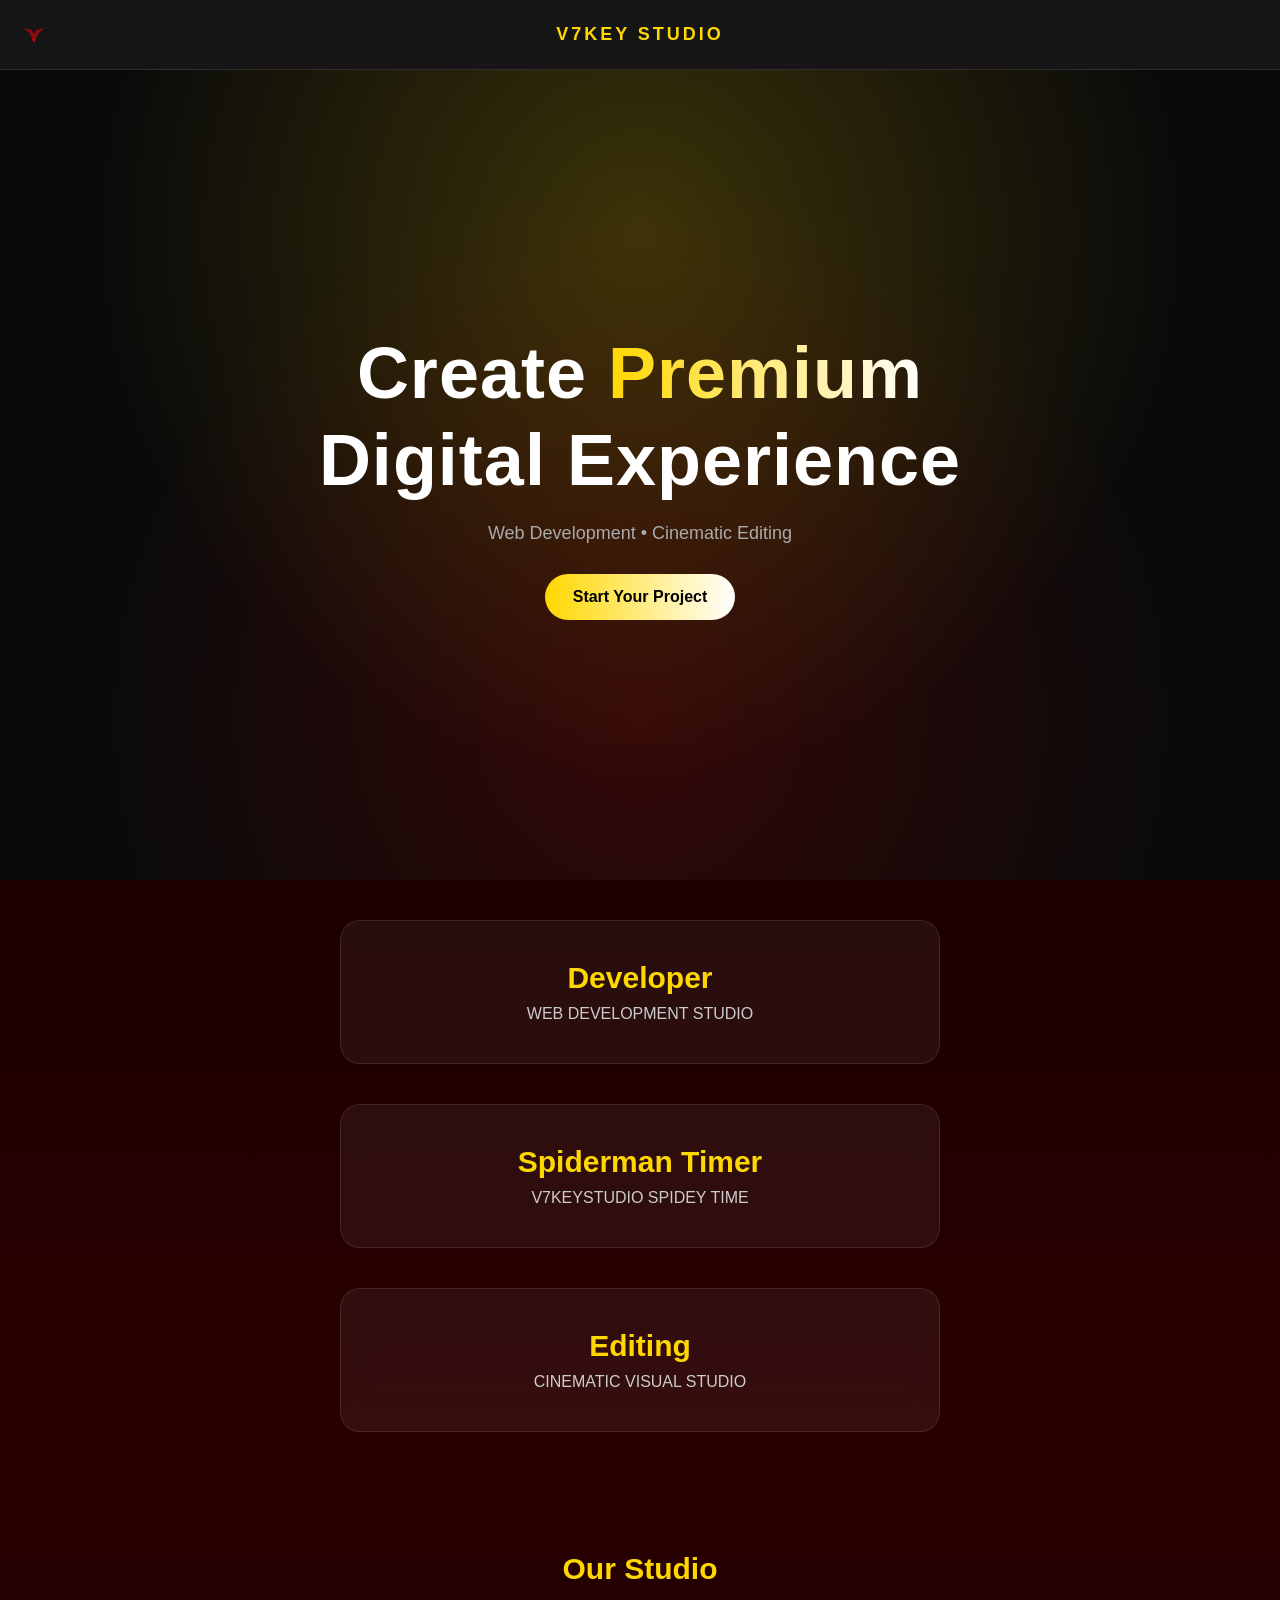
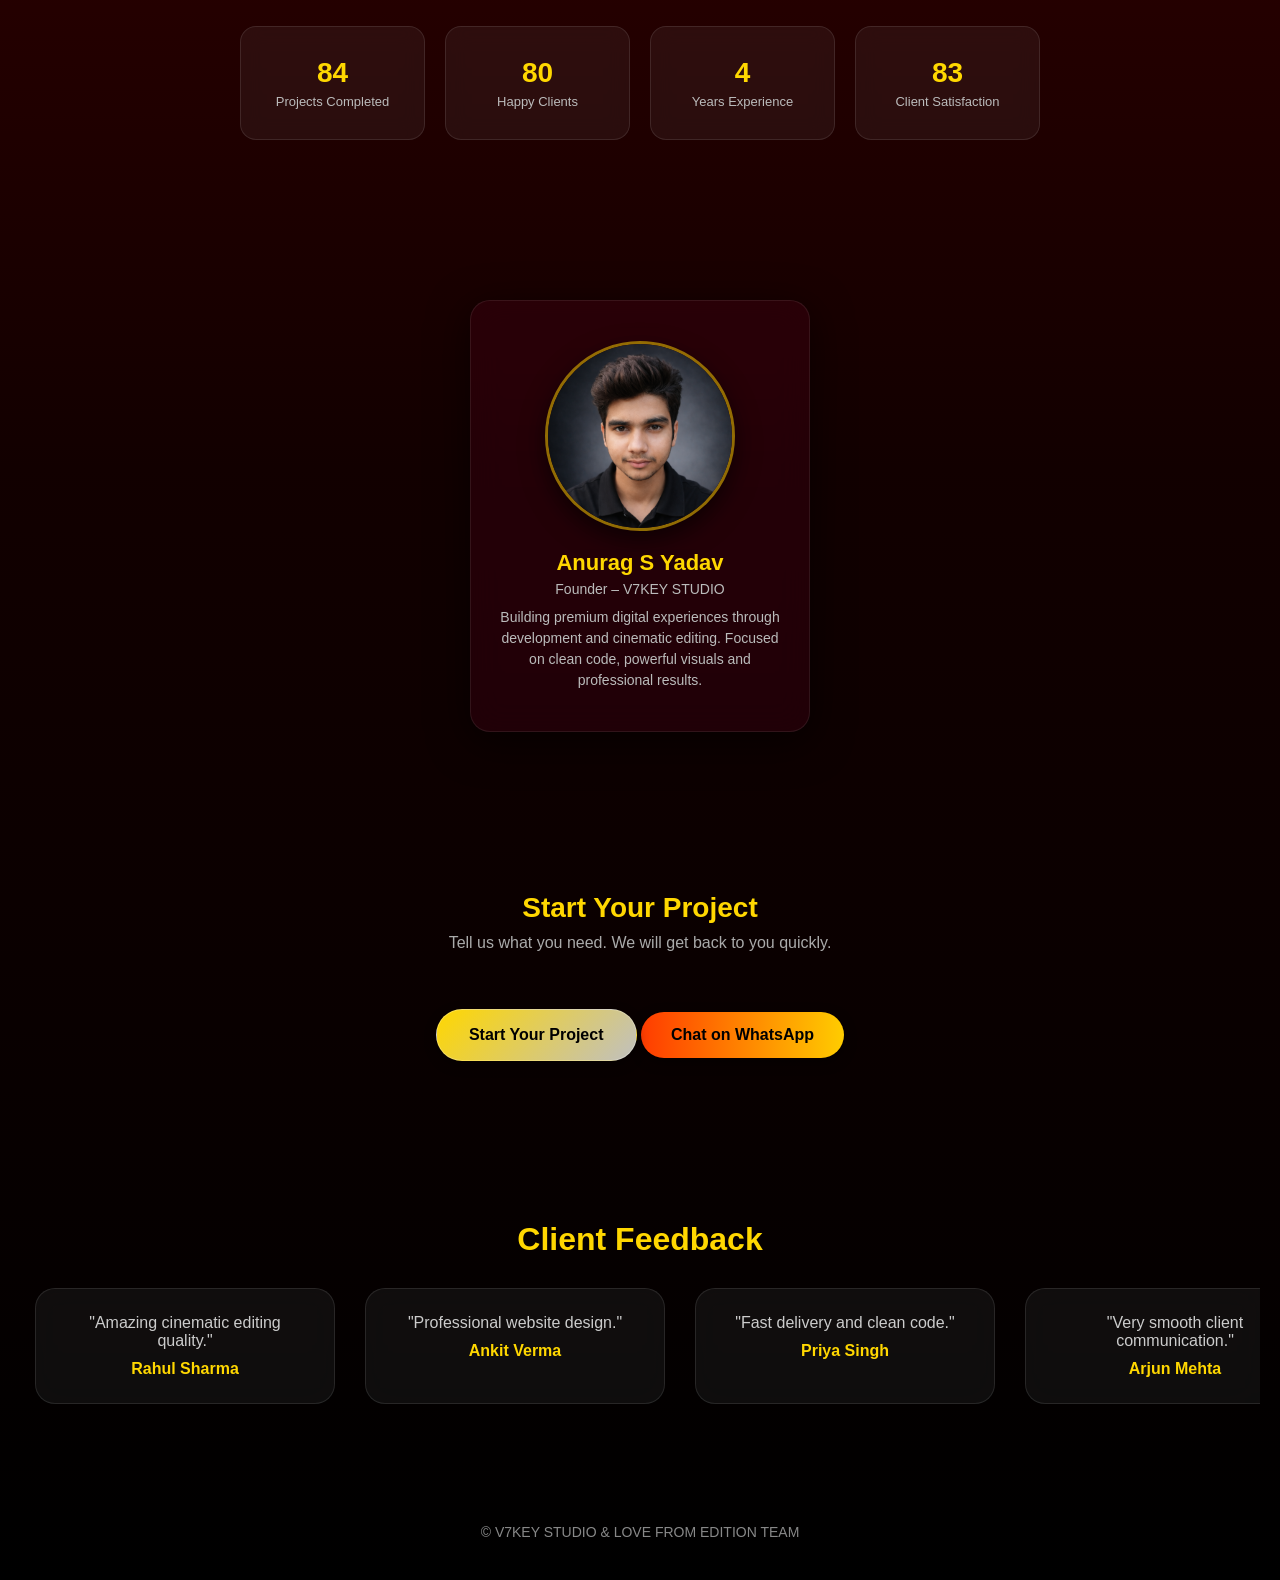
<file: index.html>
<!DOCTYPE html>
<html>

<head>

<meta charset="UTF-8">
<meta name="viewport" content="width=device-width, initial-scale=1">

<title>V7KEY STUDIO</title

<link rel="icon" type="image/png" href="logo.png">

<link rel="stylesheet" href="style.css">

<link href="https://fonts.googleapis.com/css2?family=Inter:wght@300;500;700&display=swap" rel="stylesheet">

</head>

<body>
  

<header class="navbar">

<img src="logo.png" class="nav-logo">

<div class="brand">V7KEY STUDIO</div>

</header>

<section class="hero">

<div class="hero-bg"></div>

<div class="hero-content">

<h1 class="hero-title">
Create <span>Premium</span><br>
Digital Experience
</h1>

<p class="hero-sub">
Web Development • Cinematic Editing
</p>

<div class="hero-buttons">

<a href="#contact" class="hero-btn primary">
Start Your Project
</a>

</div>

</div>

</section>



<section class="gateway">

<a href="developer.html" class="card">

<h2>Developer</h2>
<p>WEB DEVELOPMENT STUDIO</p>

</a>

  <a href="time.html" class="card">

  <h2>Spiderman Timer</h2>
  <p>V7KEYSTUDIO SPIDEY TIME</p>

<a href="editing.html" class="card">

<h2>Editing</h2>
<p>CINEMATIC VISUAL STUDIO</p>

</a>

</s>

<section class="stats-section">

<h2 class="stats-title">Our Studio</h2>

<div class="stats-grid">

<div class="stat-box">
<h3 class="counter" data-target="150">0</h3>
<p>Projects Completed</p>
</div>

<div class="stat-box">
<h3 class="counter" data-target="80">0</h3>
<p>Happy Clients</p>
</div>

<div class="stat-box">
<h3 class="counter" data-target="4">0</h3>
<p>Years Experience</p>
</div>

<div class="stat-box">
<h3 class="counter" data-target="100">0</h3>
<p>Client Satisfaction</p>
</div>

</div>

</section>

<section class="founder-section">

<div class="founder-card">

<img src="founder.png" class="founder-img">

<h2>Anurag S Yadav</h2>

<p>Founder – V7KEY STUDIO</p>

<p class="founder-desc">
Building premium digital experiences through development and cinematic editing.
Focused on clean code, powerful visuals and professional results.
</p>

</div>

</section>

<section class="contact-section">

<h2 class="contact-title">Start Your Project</h2>

<p class="contact-sub">
Tell us what you need. We will get back to you quickly.
</p>



<a href="https://docs.google.com/forms/d/e/1FAIpQLSdQsXcP-snRDx12SiWi-nPyG1MUamyWfnjHYiJVrsB1vx6Clg/viewform"
  target="_blank" class="glass-btn">
Start Your Project
</a>

<a href="https://wa.me/918879411421?text=Hello%20V7KEY%20STUDIO,%20I%20want%20to%20discuss%20a%20project." 
target="_blank" 
class="whatsapp-btn">
Chat on WhatsApp
</a>

</div>


</section>

<script>

const counters = document.querySelectorAll('.counter');

const speed = 200;

counters.forEach(counter => {

const updateCount = () => {

const target = +counter.getAttribute('data-target');

const count = +counter.innerText;

const increment = target / speed;

if(count < target){

counter.innerText = Math.ceil(count + increment);

setTimeout(updateCount,20);

}else{

counter.innerText = target;

}

};

updateCount();

});


</script>

<section class="testimonial-section">

<h2 class="section-title">Client Feedback</h2>

<div class="testimonial-slider">

<div class="testimonial-track">

<div class="testimonial-card">
<p>"Amazing cinematic editing quality."</p>
<h4>Rahul Sharma</h4>
</div>

<div class="testimonial-card">
<p>"Professional website design."</p>
<h4>Ankit Verma</h4>
</div>

<div class="testimonial-card">
<p>"Fast delivery and clean code."</p>
<h4>Priya Singh</h4>
</div>

<div class="testimonial-card">
<p>"Very smooth client communication."</p>
<h4>Arjun Mehta</h4>
</div>

<div class="testimonial-card">
<p>"Modern UI and premium feel."</p>
<h4>Karan Patel</h4>
</div>

<div class="testimonial-card">
<p>"Highly recommended for web projects."</p>
<h4>Neha Kapoor</h4>
</div>

</div>

</div>

</section>




<footer>

© V7KEY STUDIO & LOVE FROM EDITION TEAM 

</footer>

<script src="script.js"></script>

<script>

const track = document.querySelector(".testimonial-track");
const cards = document.querySelectorAll(".testimonial-card");

let index = 0;

setInterval(()=>{

index++;

if(index >= cards.length){
index = 0;
}

track.style.transform = `translateX(-${index * 330}px)`;

},3000);

</script>

</body>

</html>
</file>
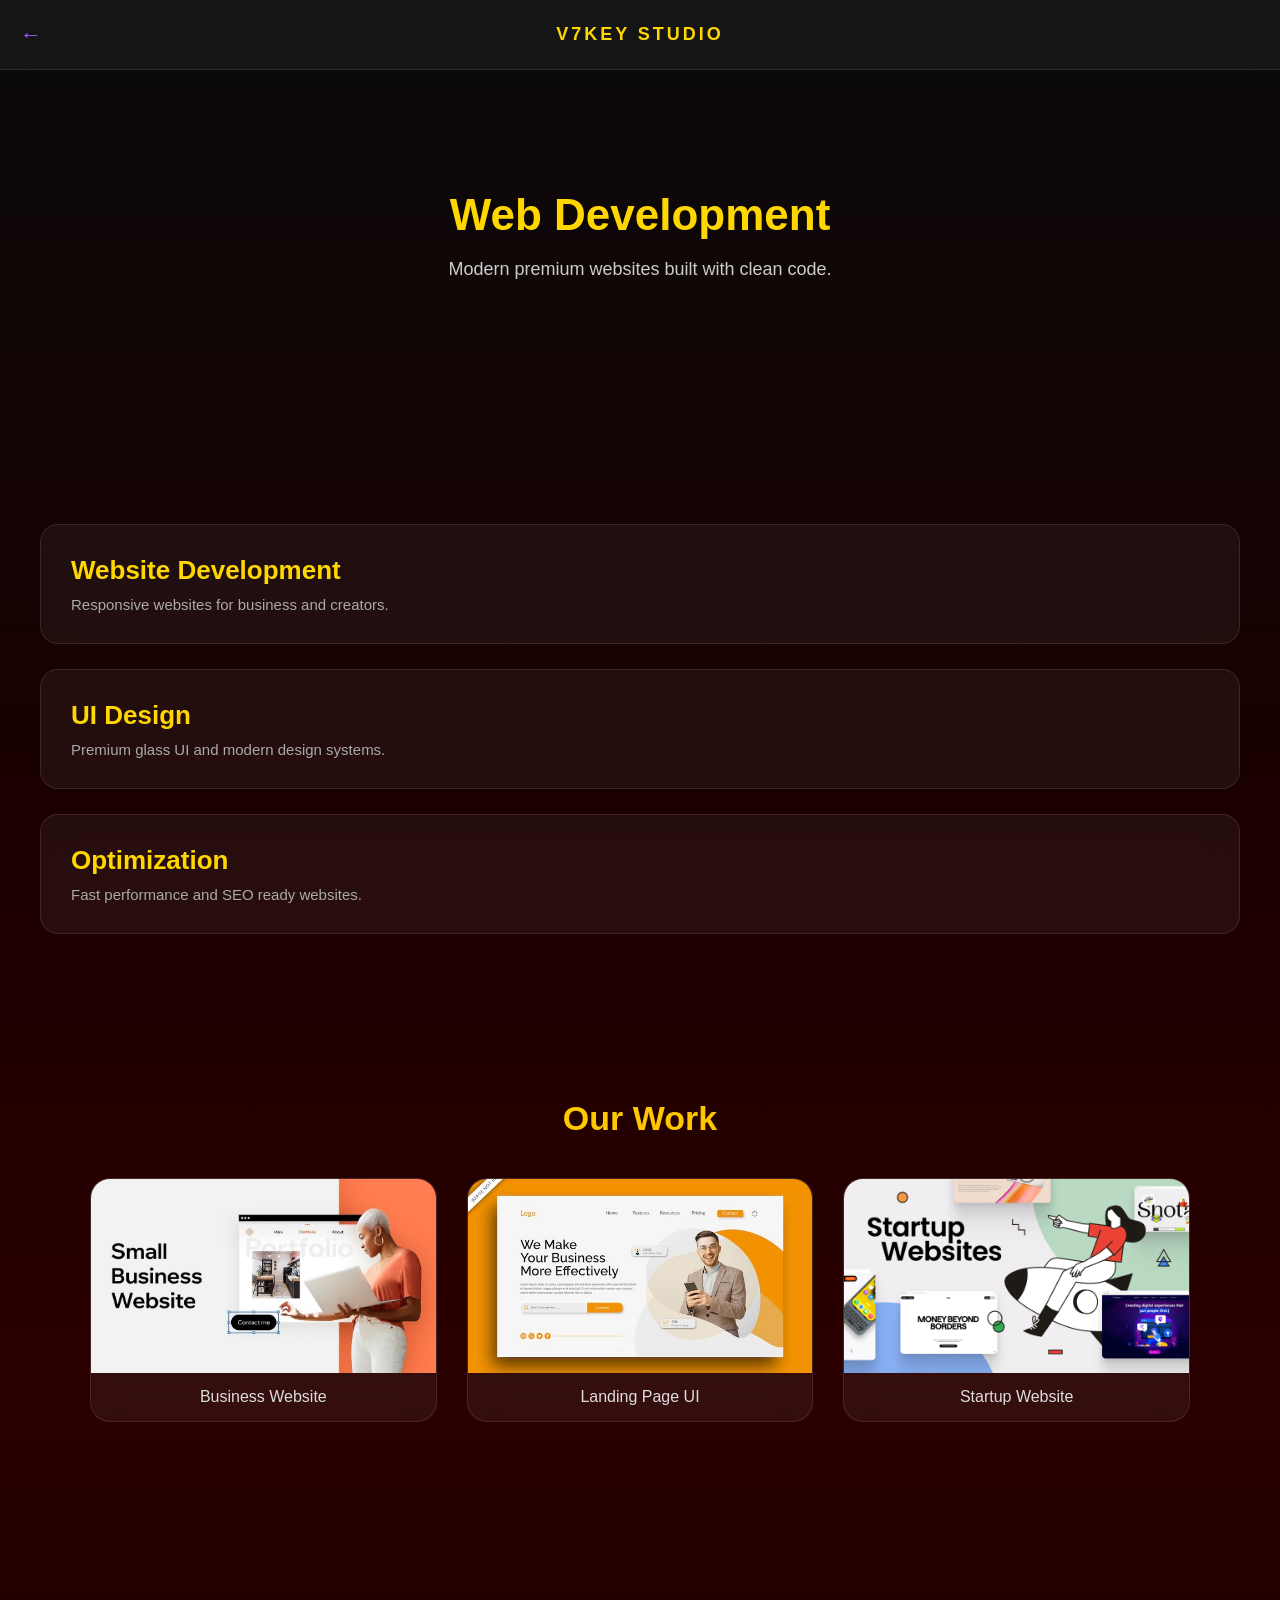
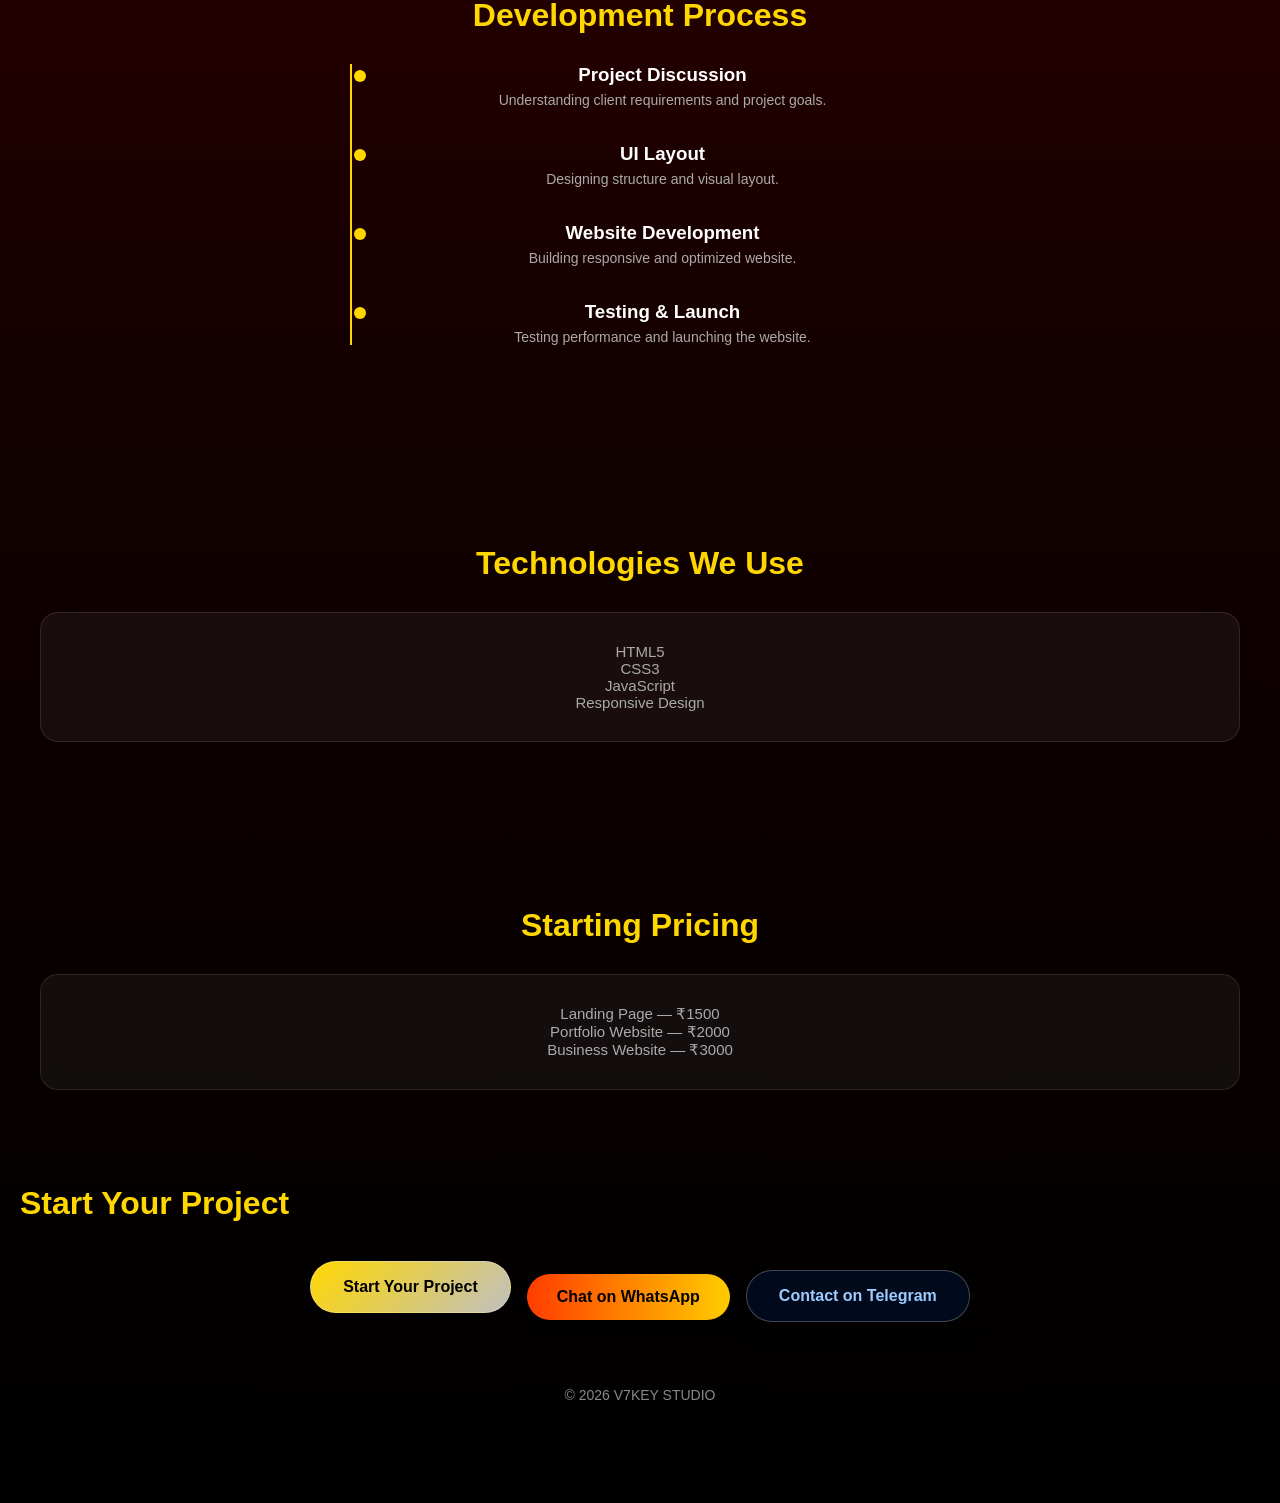
<file: developer.html>
<!DOCTYPE html>
<html>

<head>

<meta charset="UTF-8">
<meta name="viewport" content="width=device-width, initial-scale=1">

<title>Developer | V7KEY STUDIO</title>

<link rel="stylesheet" href="style.css">

</head>

<body>


<header class="navbar">

<a href="index.html" class="back">

←

</a>

<div class="brand">V7KEY STUDIO</div>

</header>


<section class="dev-hero">

<h1>Web Development</h1>

<p>
Modern premium websites built with clean code.
</p>

</section>


<section class="services">

<div class="services">

<div class="service-card">

<h2>Website Development</h2>
<p>Responsive websites for business and creators.</p>

</div>

<div class="service-card">

<h2>UI Design</h2>
<p>Premium glass UI and modern design systems.</p>

</div>

<div class="service-card">

<h2>Optimization</h2>
<p>Fast performance and SEO ready websites.</p>

</div>

</div>

</s>

<section class="portfolio">

<h2>Our Work</h2>

<div class="portfolio-grid">

<div class="work">
<img src="work1.jpg">
<p>Business Website</p>
</div>

<div class="work">
<img src="work2.jpg">
<p>Landing Page UI</p>
</div>

<div class="work">
<img src="work3.jpg">
<p>Startup Website</p>
</div>

</div>

</section>

<section class="process">

<h2 class="section-title">Development Process</h2>

<div class="timeline">

<div class="step">
<span class="dot"></span>
<h3>Project Discussion</h3>
<p>Understanding client requirements and project goals.</p>
</div>

<div class="step">
<span class="dot"></span>
<h3>UI Layout</h3>
<p>Designing structure and visual layout.</p>
</div>

<div class="step">
<span class="dot"></span>
<h3>Website Development</h3>
<p>Building responsive and optimized website.</p>
</div>

<div class="step">
<span class="dot"></span>
<h3>Testing & Launch</h3>
<p>Testing performance and launching the website.</p>
</div>

</div>

</section>

<section class="tools">

<h2 class="section-title">Technologies We Use</h2>

<div class="service-card">

<p>HTML5</p>
<p>CSS3</p>
<p>JavaScript</p>
<p>Responsive Design</p>

</div>

</section>

<section class="pricing">

<h2 class="section-title">Starting Pricing</h2>

<div class="service-card">

<p>Landing Page — ₹1500</p>
<p>Portfolio Website — ₹2000</p>
<p>Business Website — ₹3000</p>

</div>

</section>

<section class="contact-cta">

<h2 class="section-title">Start Your Project</h2>

<div class="contact-actions">

<a href="https://docs.google.com/forms/d/e/1FAIpQLSdQsXcP-snRDx12SiWi-nPyG1MUamyWfnjHYiJVrsB1vx6Clg/viewform" 
  target="_blank" class="glass-btn">
Start Your Project
</a>


<a href="https://wa.me/918879411421?text=Hello%20I%20want%20a%20project%20from%20V7KEY%20STUDIO"
target="_blank"
class="whatsapp-btn">

Chat on WhatsApp

</a>


<a href="https://t.me/v7keystudio" target="_blank" class="telegram-btn">
Contact on Telegram
</a>

</div>

</section>



<footer>

© 2026 V7KEY STUDIO 

</footer>

</body>

</html>
</file>
<file: style.css>
*{
margin:0;
padding:0;
box-sizing:border-box;
font-family: 'Poppins', sans-serif;
}

body{
background: linear-gradient(
180deg,
#0a0a0a 0%,
#1a0000 25%,
#2b0000 45%,
#120000 65%,
#000000 100%
);
}


/* NAVBAR */

.navbar{

position:sticky;
top:0;

display:flex;
align-items:center;
justify-content:center;

height:70px;

background:rgba(255,255,255,0.05);
backdrop-filter:blur(16px);

border-bottom:1px solid rgba(255,255,255,0.1);

z-index:1000;

}

.brand{

color:#FFD700;
font-weight:600;
letter-spacing:3px;
font-size:18px;

}

.back{

position:absolute;
left:20px;

text-decoration:none;
color:#9b59ff;

font-size:22px;

}


/* HERO */

.hero{
padding:120px 20px;
text-align:center;

background: radial-gradient(
circle at center,
rgba(255,0,0,0.25),
rgba(0,0,0,0.9)
);
}

.hero h1{

font-size:48px;
line-height:1.2;

}

.hero p{

margin-top:20px;
font-size:18px;
color:#aaa;

}
.nav-logo{

height:28px;

position:absolute;
left:20px;

}


/* CARDS */

.card{

margin:40px auto;
width:90%;
max-width:500px;

background:rgba(255,255,255,0.05);

backdrop-filter:blur(16px);

border-radius:20px;

padding:40px;

text-align:center;

border:1px solid rgba(255,255,255,0.1);

transition:0.4s;

text-decoration:none;

display:block;

}

.card:hover{

transform:translateY(-8px);

box-shadow:0 20px 50px rgba(0,0,0,0.5);

}

.card h2{

color:#FFD700;
font-size:30px;
margin-bottom:10px;

}

.card p{

color:#ccc;

}


/* SERVICES */

.services{

padding:80px 20px;

}

.service{

margin-bottom:40px;

}

.service h2{

font-size:28px;
margin-bottom:10px;

}

.service p{

color:#aaa;

}

.services{

padding:60px 20px;

display:flex;
flex-direction:column;

gap:25px;

}

.service-card{

background:rgba(255,255,255,0.05);

backdrop-filter:blur(14px);

border-radius:18px;

padding:30px;

border:1px solid rgba(255,255,255,0.1);

transition:0.4s;

}

.service-card:hover{

transform:translateY(-6px);

box-shadow:0 20px 40px rgba(0,0,0,0.5);

}

.service-card h2{

font-size:26px;

color:#FFD700;

margin-bottom:10px;

}

.service-card p{

color:#aaa;

font-size:15px;

}


/* PORTFOLIO */

.portfolio{

padding:80px 20px;
text-align:center;

}

.portfolio h2{

font-size:34px;
margin-bottom:40px;

background:linear-gradient(90deg,#FFD700,#ffb700);

-webkit-background-clip:text;
color:transparent;

}

.portfolio-grid{

display:grid;
grid-template-columns:1fr;

gap:30px;

max-width:1100px;
margin:auto;

}

.work{

background:rgba(255,255,255,0.05);

backdrop-filter:blur(16px);

border-radius:20px;

overflow:hidden;

border:1px solid rgba(255,255,255,0.1);

transition:0.4s;

}

.work:hover{

transform:translateY(-8px);

box-shadow:0 20px 50px rgba(0,0,0,0.6);

}

.work img{

width:100%;

aspect-ratio:16/9;

object-fit:cover;

display:block;

}

.work p{

padding:15px;

font-size:16px;

color:#ddd;

}


/* WHATSAPP BUTTON */

.whatsapp{

display:block;

margin:50px auto;

width:230px;

text-align:center;

padding:14px;

background:#25D366;

color:white;

border-radius:40px;

font-weight:600;

text-decoration:none;

}


/* FLOATING WHATSAPP */

.float-wa{

position:fixed;

bottom:20px;
right:20px;

width:60px;
height:60px;

background:#25D366;

border-radius:50%;

display:flex;
align-items:center;
justify-content:center;

box-shadow:0 10px 30px rgba(0,0,0,0.4);

z-index:999;

}

.float-wa img{

width:32px;

}


/* FOOTER */

footer{

text-align:center;

padding:40px 0;

color:#888;

font-size:14px;

}


/* TABLET */

@media(min-width:768px){

.hero h1{

font-size:60px;

}

.portfolio-grid{

grid-template-columns:1fr 1fr;

}

}


/* LAPTOP */

@media(min-width:1100px){

.portfolio-grid{

grid-template-columns:1fr 1fr 1fr;

}

.card{

max-width:600px;

}

.hero{

padding:140px 20px;

}

.hero h1{

font-size:72px;

}

}

.stats-section{

padding:80px 20px;
text-align:center;

}

.stats-title{

color:#FFD700;
font-size:30px;
margin-bottom:40px;

}

.stats-grid{

display:grid;
grid-template-columns:repeat(auto-fit,minmax(140px,1fr));
gap:20px;
max-width:800px;
margin:auto;

}

.stat-box{

background:rgba(255,255,255,0.05);
border:1px solid rgba(255,255,255,0.1);
border-radius:16px;

backdrop-filter:blur(10px);

padding:30px 10px;

transition:0.3s;

}

.stat-box:hover{

transform:translateY(-6px);
box-shadow:0 10px 30px rgba(0,0,0,0.6);

}

.stat-box h3{

color:#FFD700;
font-size:28px;
margin-bottom:5px;

}

.stat-box p{

color:#bbb;
font-size:13px;

}

.founder-section{

padding:80px 20px;

display:flex;

justify-content:center;

align-items:center;

}

.founder-card{

background:rgba(120,0,40,0.18);

backdrop-filter:blur(16px);

border-radius:20px;

padding:40px 25px;

text-align:center;

border:1px solid rgba(255,255,255,0.08);

max-width:340px;

box-shadow:0 10px 40px rgba(0,0,0,0.6);

}

.founder-img{

width:180px;
height:180px;

border-radius:50%;

object-fit:cover;

object-position:top;   /* यही fix है */

margin-bottom:15px;

border:2px solid rgba(255,255,255,0.2);

}
.founder-img{

width:190px;
height:190px;

border-radius:50%;

object-fit:cover;

object-position:top;

border:3px solid rgba(255,215,0,0.5);

box-shadow:0 10px 25px rgba(0,0,0,0.6);

}

.founder-card h2{

color:#FFD700;

font-size:22px;

margin-bottom:5px;

}

.founder-card p{

color:#bbb;

font-size:14px;

}

.founder-desc{

margin-top:10px;

font-size:13px;

line-height:1.5;

color:#aaa;

}


.contact-section{

padding:80px 20px;
text-align:center;

}

.contact-title{

color:#FFD700;
font-size:28px;
margin-bottom:10px;

}

.contact-sub{

color:#aaa;
margin-bottom:40px;

}

.contact-form{

display:flex;
flex-direction:column;
gap:15px;
max-width:350px;
margin:auto;

}

.contact-form input,
.contact-form textarea{

background:rgba(255,255,255,0.05);
border:1px solid rgba(255,255,255,0.1);
padding:14px;
border-radius:10px;
color:white;
font-size:14px;

}

.contact-form textarea{

height:120px;
resize:none;

}

.contact-form button{

background:#FFD700;
border:none;
padding:14px;
border-radius:10px;
font-weight:bold;
cursor:pointer;

}

.whatsapp-btn{

display:inline-block;
margin-top:25px;
color:white;
text-decoration:none;
padding:12px 25px;
border-radius:10px;
background:#25D366;

}

.contact-actions{
display:flex;
justify-content:center;
align-items:center;
flex-wrap:wrap;
gap:16px;
margin-top:30px;
}

.contact-actions a{
min-width:200px;
text-align:center;
}

@media (max-width:600px){

.contact-actions{
flex-direction:column;
}

.contact-actions a{
width:80%;
}

}
.glass-btn{

background:rgba(255,255,255,0.05);

border:1px solid rgba(255,255,255,0.15);

backdrop-filter:blur(10px);

padding:14px 22px;

border-radius:10px;

color:#FFD700;

font-weight:600;

text-decoration:none;

transition:0.3s;

}

.glass-btn{

background:linear-gradient(90deg,#25D366,#1ebe5d);

color:white;

padding:16px 32px;

border-radius:40px;

font-weight:600;

text-decoration:none;

display:inline-block;

box-shadow:0 8px 25px rgba(37,211,102,0.4);

transition:0.3s;

}

.glass-btn{

background:linear-gradient(135deg,#FFD700,#C0C0C0);

color:#000;

padding:16px 32px;

border-radius:40px;

font-weight:600;

text-decoration:none;

display:inline-block;

border:1px solid rgba(255,255,255,0.25);

box-shadow:0 4px 12px rgba(0,0,0,0.4);

transition:0.25s;

}

.glass-btn:hover{

transform:translateY(-2px);

box-shadow:0 8px 20px rgba(0,0,0,0.5);

}

.whatsapp-btn{

background:linear-gradient(135deg,#8B0000,#FFD700);

color:#000;

padding:16px 32px;

border-radius:40px;

font-weight:600;

text-decoration:none;

display:inline-block;

box-shadow:0 4px 12px rgba(0,0,0,0.5);

transition:0.25s;

}

.whatsapp-btn{
display:inline-block;
margin-top:20px;
padding:14px 30px;
border-radius:40px;

background:linear-gradient(90deg,#ff3c00,#ffcc00);

color:#000;
font-weight:600;
text-decoration:none;

transition:0.3s;
}

.whatsapp-btn:hover{
transform:scale(1.05);
}


.timeline{

max-width:600px;

margin:auto;

position:relative;

padding-left:20px;

}


.timeline::before{

content:"";

position:absolute;

left:10px;

top:0;

width:2px;

height:100%;

background:#FFD700;

}


.step{

position:relative;

margin-bottom:35px;

padding-left:25px;

}


.dot{

width:12px;

height:12px;

background:#FFD700;

border-radius:50%;

position:absolute;

left:-6px;

top:6px;

}


.step h3{

color:#fff;

margin-bottom:6px;

}


.step p{

color:#aaa;

font-size:14px;

}


.tools,
.pricing,
.process{

padding:70px 20px;

text-align:center;

}

.telegram-btn{

background:rgba(0,30,80,0.35);

border:1px solid rgba(255,255,255,0.25);

backdrop-filter:blur(10px);

color:#9ecbff;

padding:16px 32px;

border-radius:40px;

font-weight:600;

text-decoration:none;

display:inline-block;

margin-top:18px;

box-shadow:0 6px 20px rgba(0,0,0,0.5);

transition:0.3s;

}

.telegram-btn:hover{

background:rgba(0,30,80,0.55);

transform:translateY(-2px);

}

.hero{
position:relative;
height:90vh;
display:flex;
align-items:center;
justify-content:center;
text-align:center;
overflow:hidden;
}

.hero-bg{
position:absolute;
top:0;
left:0;
width:100%;
height:100%;
background:
radial-gradient(circle at 50% 20%, rgba(255,215,0,0.2), transparent 60%),
radial-gradient(circle at 50% 80%, rgba(180,0,0,0.25), transparent 60%),
#0a0a0a;
z-index:1;
}

.hero-content{
position:relative;
z-index:2;
max-width:800px;
padding:20px;
}

.hero-title{
font-size:48px;
font-weight:700;
line-height:1.2;
color:white;
letter-spacing:1px;
}

.hero-title span{
background:linear-gradient(90deg,#ffd700,#ffffff);
-webkit-background-clip:text;
-webkit-text-fill-color:transparent;
}

.hero-sub{
margin-top:15px;
font-size:18px;
color:#cfcfcf;
}

.hero-buttons{
margin-top:30px;
display:flex;
justify-content:center;
gap:16px;
flex-wrap:wrap;
}

.hero-btn{
padding:14px 28px;
border-radius:40px;
text-decoration:none;
font-weight:600;
transition:0.3s;
}

.hero-btn.primary{
background:linear-gradient(90deg,#ffd700,#ffffff);
color:black;
}

.hero-btn.whatsapp{
background:linear-gradient(90deg,#c40000,#ffd700);
color:white;
}

.hero-btn:hover{
transform:translateY(-3px);
box-shadow:0 8px 20px rgba(0,0,0,0.5);
}

@media (max-width:600px){

.hero-title{
font-size:34px;
}

.hero{
height:80vh;
}

}
/* FIX HERO TEXT LAYOUT */

.dev-hero,
.edit-hero{
display:flex;
flex-direction:column;
justify-content:center;
align-items:center;
text-align:center;
padding:120px 20px;
}

.dev-hero h1,
.edit-hero h1{
color:#FFD700;
font-size:44px;
margin-bottom:15px;
}

.dev-hero p,
.edit-hero p{
max-width:500px;
font-size:18px;
color:#ccc;
line-height:1.6;
}

.testimonial-section{
padding:80px 20px;
text-align:center;
}

.section-title{
color:#FFD700;
font-size:32px;
margin-bottom:40px;
}

.testimonial-slider{
overflow:hidden;
max-width:100%;
}

.testimonial-track{
display:flex;
transition:transform 0.6s ease;
}

.testimonial-card{
min-width:300px;
margin:0 15px;
padding:25px;

background:rgba(255,255,255,0.05);
backdrop-filter:blur(16px);

border-radius:20px;
border:1px solid rgba(255,255,255,0.1);

color:#ccc;
}

.testimonial-card h4{
margin-top:10px;
color:#FFD700;
}

/* LOADER */

#loader{
position:fixed;
top:0;
left:0;
width:100%;
height:100%;
background:#000;
display:flex;
align-items:center;
justify-content:center;
z-index:9999;
}

.loader-logo{
font-size:32px;
font-weight:700;
color:#FFD700;
letter-spacing:6px;
animation: pulse 1.5s infinite;
}

@keyframes pulse{
0%{opacity:0.4}
50%{opacity:1}
100%{opacity:0.4}
}

const track = document.querySelector(".testimonial-track");
const cards = document.querySelectorAll(".testimonial-card");

let index = 0;

setInterval(()=>{

index++;

if(index >= cards.length){
index = 0;
}

track.style.transform = `translateX(-${index * 330}px)`;

},3000);

  .edit-showcase{
padding:70px 20px;
text-align:center;
}

.section-title{
color:gold;
font-size:32px;
margin-bottom:30px;
}


.video-box{
max-width:400px;
margin:auto;
}

.video-box video{
width:100%;
aspect-ratio:9/16;
border-radius:12px;
box-shadow:0 0 20px rgba(255,215,0,0.4);
object-fit:cover;
}

.project-file{
margin-top:25px;
}

.project-btn{
background:linear-gradient(45deg,#FFD700,#C0C0C0);
padding:12px 25px;
border-radius:30px;
text-decoration:none;
color:black;
font-weight:bold;
}
</file>
